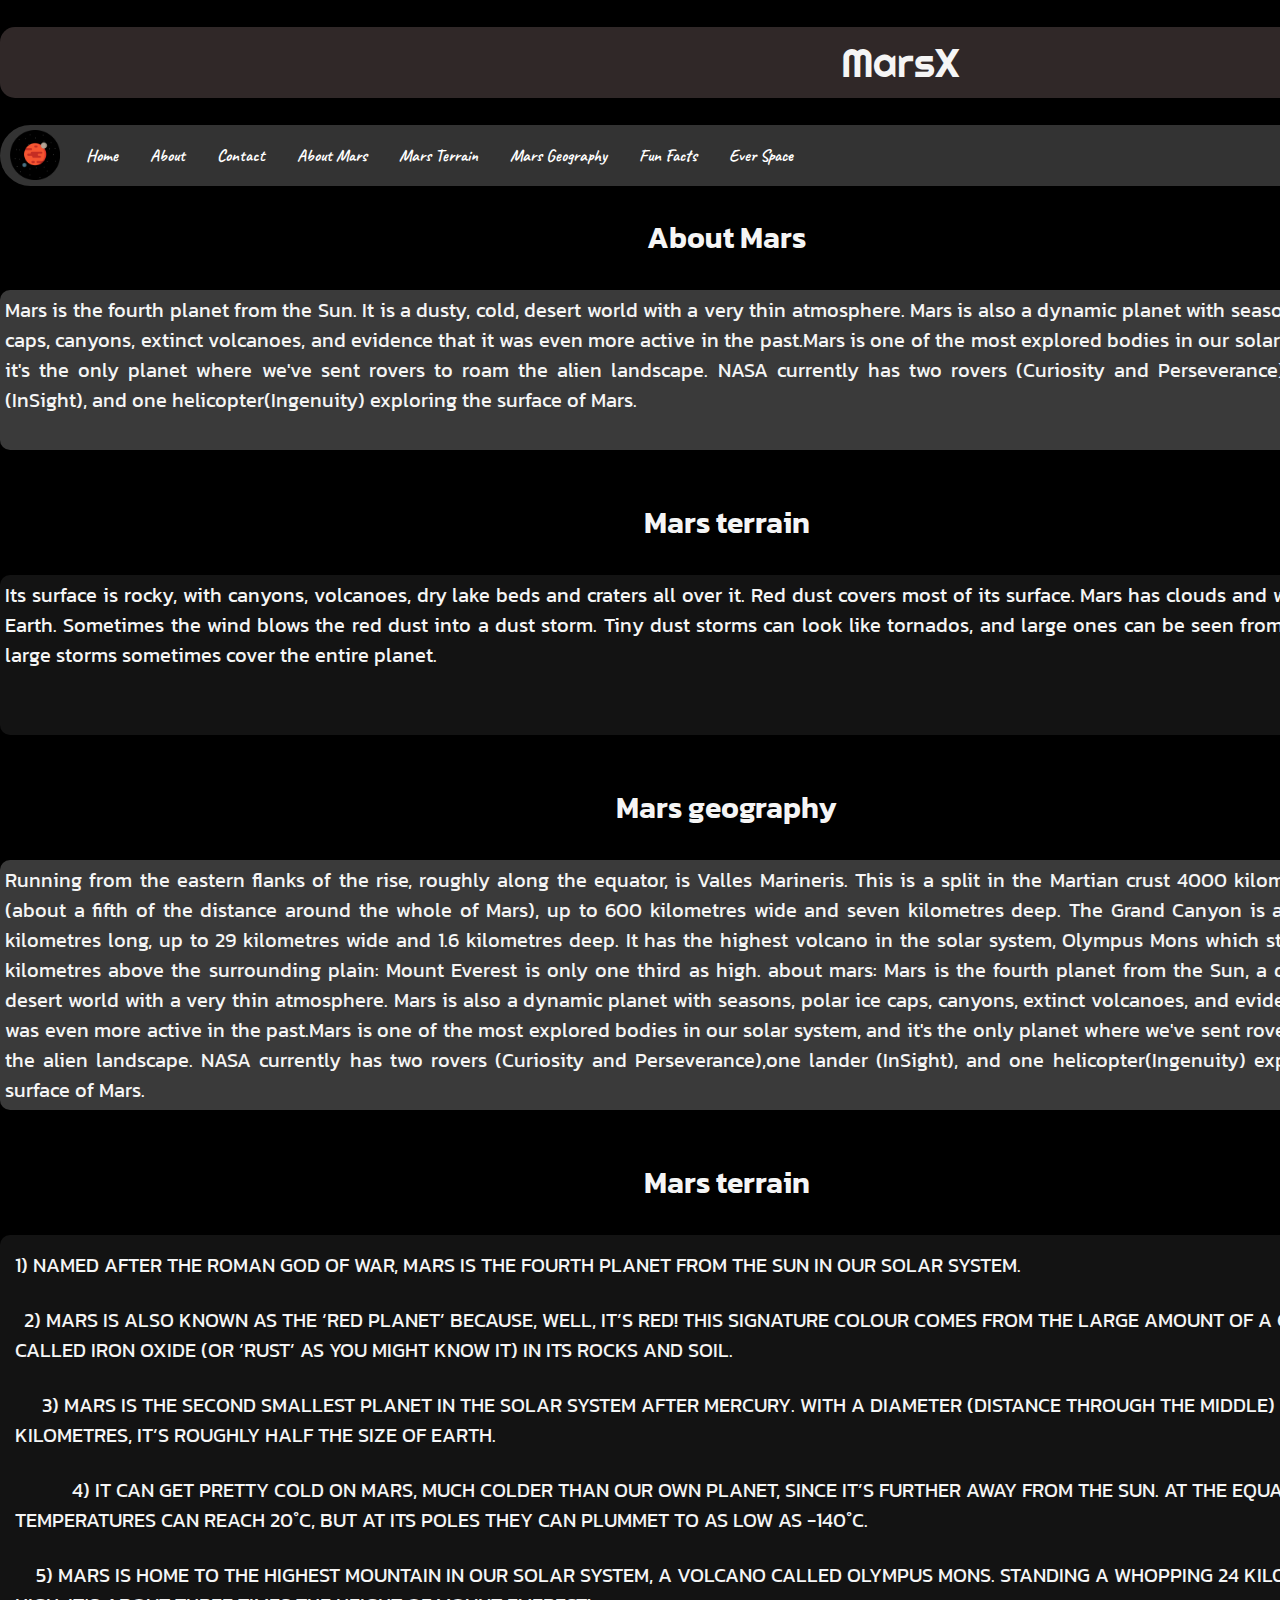
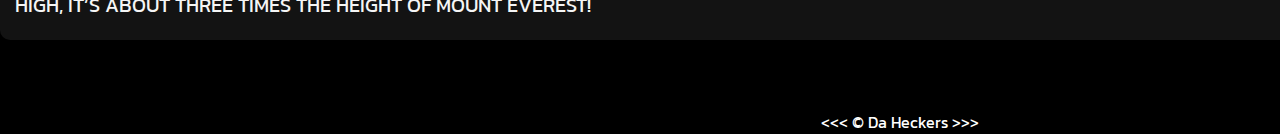
<file: index.html>
<!DOCTYPE html>
<html lang="en">
  <head>
    <meta charset="UTF-8" />

    <meta http-equiv="X-UA-Compatible" content="IE=edge" />

    <meta name="viewport" content="width=device-width, initial-scale=1.0" />

    <meta name="author" content="Da Heckers" />

    <meta name="description" content="Life On Mars" />

    <link rel="icon" href="/logo.png" type="image/x-icon" />

    <link rel="stylesheet" href="/style.css" type="text/css" />

    <script src="/function.js"></script>

    <title>MarsX</title>
  </head>

  <body onload="sh1()">
    <h1 class="main_heading">MarsX</h1>
        <div class="topnav">
          <img
            class="logo"
            src="/logo.png"
          />
          <a href="/index.html">Home</a>
          <a href="/about.html">About</a>
          <a href="/contact.html">Contact</a>
          <a href="#about_mars">About Mars</a>
          <a href="#mars_terrain">Mars Terrain</a>
          <a href="#mars_geography">Mars Geography</a>
          <a href="#fun_facts">Fun Facts</a>
          <a href="https://dh-productions.itch.io/everspace">Ever Space</a>
        </div>

    <h2 class="heading" id="about_mars">About Mars</h2>

    <div class="info_group1">
      
      <p class="info_al1">
        Mars is the fourth planet from the Sun. It is a dusty, cold, desert world
        with a very thin atmosphere. Mars is also a dynamic planet with seasons,
        polar ice caps, canyons, extinct volcanoes, and evidence that it was even
        more active in the past.Mars is one of the most explored bodies in our
        solar system, and it's the only planet where we've sent rovers to roam the
        alien landscape. NASA currently has two rovers (Curiosity and
        Perseverance),one lander (InSight), and one helicopter(Ingenuity)
        exploring the surface of Mars.
      </p>
  
      <img
        class="abt_mars"
        src="/abt_mars.png"
      />
    </div>

    <h2 class="heading" id="mars_terrain">Mars terrain</h2>

    <div class="info_group1">
      
      <p class="info_al2">
        Its surface is rocky, with canyons, volcanoes, dry lake beds and craters all over it. Red dust covers most of its surface. Mars has clouds and wind just like Earth. Sometimes the wind blows the red dust into a dust storm. Tiny dust storms can look like tornados, and large ones can be seen from Earth. Mars’ large storms sometimes cover the entire planet.

      </p>
  
      <img
        class="mars_terrain"
        src="/mars_terrain.png"
      />
    </div>

    <h2 class="heading" id="mars_geography">Mars geography</h2>

    <div class="info_group1">
      
      <p class="info_al1">
        Running from the eastern flanks of the rise, roughly along the equator, is Valles Marineris. This is a split in the Martian crust 4000 kilometres long (about a fifth of the distance around the whole of Mars), up to 600 kilometres wide and seven kilometres deep. The Grand Canyon is a mere 450 kilometres long, up to 29 kilometres wide and 1.6 kilometres deep.

It has the highest volcano in the solar system, Olympus Mons which stands at 26 kilometres above the surrounding plain: Mount Everest is only one third as high.

about mars: Mars is the fourth planet from the Sun, a dusty, cold, desert world with a very thin atmosphere. Mars is also a dynamic planet with seasons, polar ice caps, canyons, extinct volcanoes, and evidence that it was even more active in the past.Mars is one of the most explored bodies in our solar system, and it's the only planet where we've sent rovers to roam the alien landscape. NASA currently         has two rovers (Curiosity and Perseverance),one lander (InSight), and one helicopter(Ingenuity)         exploring the surface of Mars.

      </p>
  
      <img
        class="geo_mars"
        src="/geo_mars.png"
      />
    </div>

    <h2 class="heading" id="mars_terrain">Mars terrain</h2>

    <div class="info_group1">
      
      <p>
        <ol class="info_al2">
          <li>1) Named after the Roman God of war, Mars is the fourth planet from the sun in  our solar system.</li>
          <li>2) Mars is also known as the ‘Red Planet’ because, well, it’s red! This signature colour comes from the large amount of a chemical called iron oxide (or ‘rust’ as you might know it) in its rocks and soil.</li>
          <li>3) Mars is the second smallest planet in the solar system after Mercury. With a diameter (distance through the middle) of 6,791 kilometres, it’s roughly half the size of Earth.</li>
          <li>4) It can get pretty cold on Mars, much colder than our own planet, since it’s further away from the sun. At the equator, temperatures can reach 20°C, but at its poles they can plummet to as low as -140°C.</li>
          <li>5)  Mars is home to the highest mountain in our solar system, a volcano called Olympus Mons. Standing a whopping 24 kilometres high, it’s about three times the height of Mount Everest!</li>
        </ol>
      </p>
  
      <img
        class="fun_facts"
        src="/fun_facts.png"
      />
    </div>

    <div class="copyright">&lt;&lt;&lt; &copy; Da Heckers &gt;&gt;&gt;</div>
  </body>
</html>
</file>
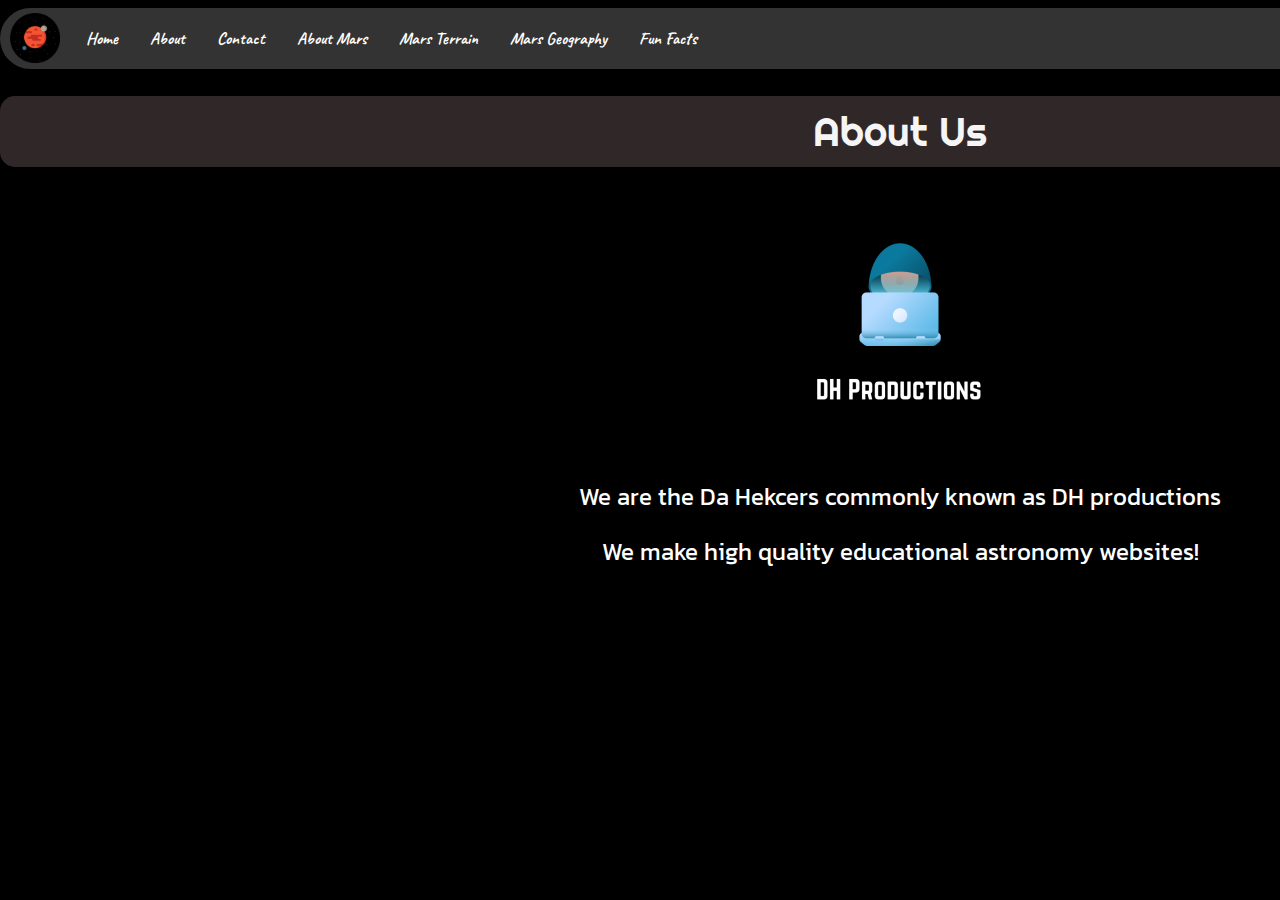
<file: about.html>
<!DOCTYPE html>
<html lang="en">
<head>
    <meta charset="UTF-8">
    <meta http-equiv="X-UA-Compatible" content="IE=edge">
    <meta name="viewport" content="width=device-width, initial-scale=1.0">
    <meta name="author" content="Da Heckers" />
    <meta name="description" content="Life On Mars" />
    <link rel="icon" href="/logo.png" type="image/x-icon" />
    <link rel="stylesheet" href="/style.css" type="text/css" />
    <script src="/function.js"></script>
    <title>About</title>
</head>
<body onload="sh1()">
  <div class="topnav">
    <img
      class="logo"
      src="/logo.png"
    />
    <a href="/index.html">Home</a>
    <a href="/about.html">About</a>
    <a href="/contact.html">Contact</a>
    <a href="/index.html#about_mars">About Mars</a>
    <a href="/index.html#mars_terrain">Mars Terrain</a>
    <a href="/index.html#mars_geography">Mars Geography</a>
    <a href="/index.html#fun_facts">Fun Facts</a>
  </div>
      <h1 class="main_heading">About Us</h1>
      <h1 class="main_img"><img src="/dh_productions.png" alt=""></h1>
      <h2 class="ptia">We are the Da Hekcers commonly known as DH productions</h2>
      <h2 class="ptia">We make high quality educational astronomy websites!</h2>
</body>
</html>
</file>
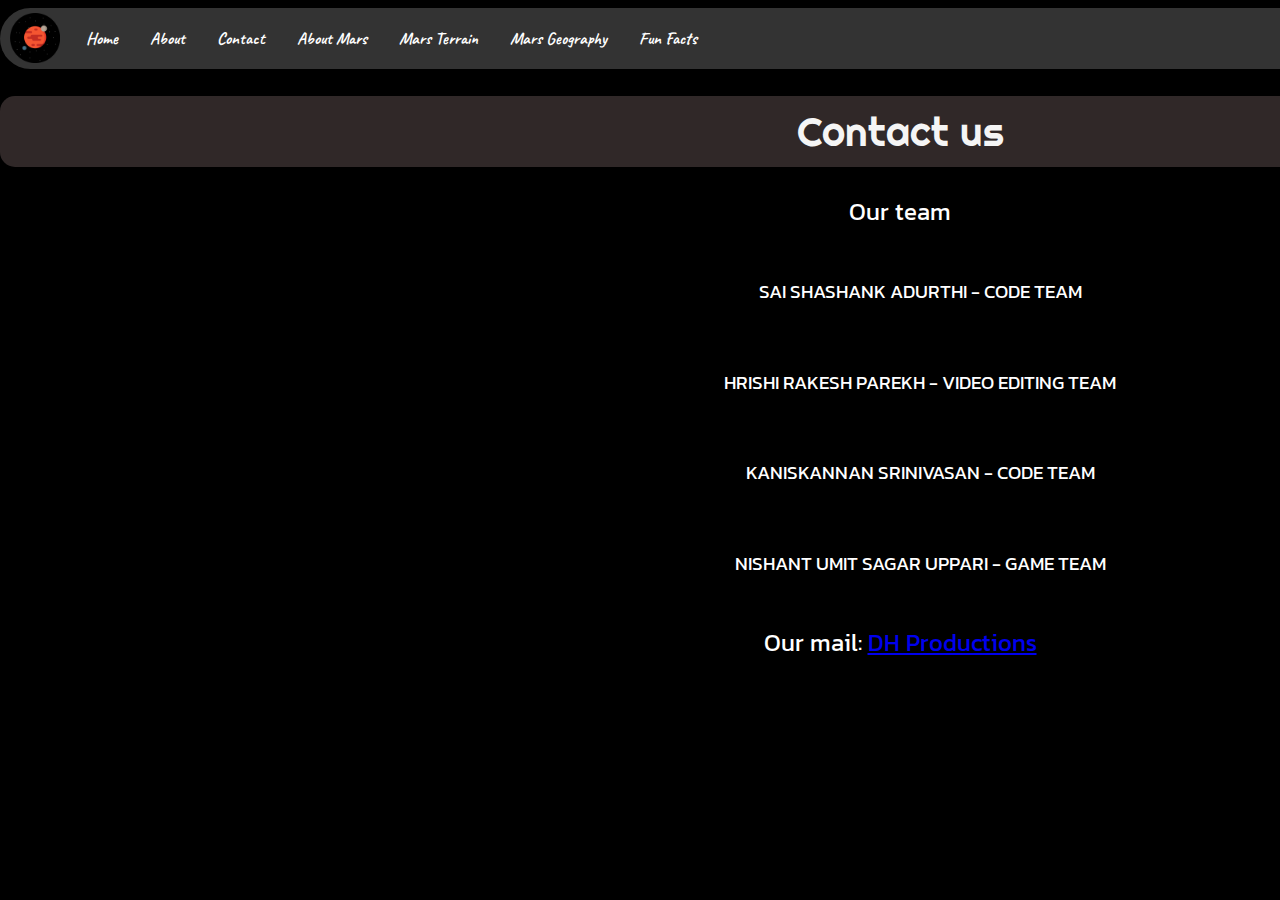
<file: contact.html>
<!DOCTYPE html>
<html lang="en">
<head>
    <meta charset="UTF-8">
    <meta http-equiv="X-UA-Compatible" content="IE=edge">
    <meta name="viewport" content="width=device-width, initial-scale=1.0">
    <meta name="author" content="Da Heckers" />
    <meta name="description" content="Life On Mars" />
    <link rel="icon" href="/logo.png" type="image/x-icon" />
    <link rel="stylesheet" href="/style.css" type="text/css" />
    <script src="/function.js"></script>
    <title>Contact</title>
</head>
<body onload="sh1()">
  <div class="topnav">
    <img
      class="logo"
      src="/logo.png"
    />
    <a href="/index.html">Home</a>
    <a href="/about.html">About</a>
    <a href="/contact.html">Contact</a>
    <a href="/index.html#about_mars">About Mars</a>
    <a href="/index.html#mars_terrain">Mars Terrain</a>
    <a href="/index.html#mars_geography">Mars Geography</a>
    <a href="/index.html#fun_facts">Fun Facts</a>
  </div>
      <h1 class="main_heading">Contact us</h1>
      <h2 class="ptia">Our team</h2>
      <ol class="ptia">
        <li><h3>Sai Shashank Adurthi - Code Team</h3></li>
        <li><h3>Hrishi Rakesh Parekh - Video Editing Team</h3></li>
        <li><h3>Kaniskannan Srinivasan - Code Team</h3></li>
        <li><h3>Nishant Umit Sagar Uppari - Game Team</h3></li>
      </ol>
      <h2 class="ptia">Our mail: <a href="mailto: dhproductions84@gmail.com">DH Productions</a></h2>
</body>
</html>
</file>
<file: style.css>
@font-face {
  font-family: righteous;
  src: url(/righteous_regular.ttf);
  font-weight: bold;
}

@font-face {
  font-family: kanit;
  src: url(/kanit-regular.ttf);
  font-weight: bold;
}

@font-face {
  font-family: kanit_sb;
  src: url(/kanit-semibold.ttf);
  font-weight: bold;
}

@font-face {
  font-family: caveat_b;
  src: url(/caveat-bold.ttf); 
  font-weight: bold;
}

.logo {
  width: 50px;
  height: 50px;
}

body {
  background-color: black;
  color: white;
  margin-left:auto;
  margin-right:auto;
  width: auto;
  resize: both;
  position: relative;
}


.main_heading {
  font-family: "righteous";
  font-size: 40px;
  text-align: center;
  color: whitesmoke;
  background-color: rgb(48, 40, 40);
  padding: 10px 10px;
  border-radius: 15px;
}

.heading {
  font-size: 30px;
  font-family: "kanit_sb";
  color: whitesmoke;
  background-color: black;
  padding: 5px 5px;
  margin-right: 347px;
  margin-bottom: -30px;
  padding-bottom: 40px;
  text-align: center;
}

.info_al1 {
  font-size: 20px;
  font-family: "kanit";
  text-align: justify;
  text-align-last: justify;
  text-align-last: left;
  color: whitesmoke;
  background-color: rgb(58, 58, 58);
  padding: 5px 5px;
  margin-right: 47px;
  border-radius: 10px;
}

.info_al2 {
  font-size: 20px;
  font-family: "kanit";
  text-align: justify;
  text-align-last: justify;
  text-align-last: left;
  color: whitesmoke;
  background-color: rgb(19, 19, 19);
  padding: 5px 5px;
  margin-right: 47px;
  border-radius: 10px;
  list-style: none;
}


.abt_mars {
  border-radius: 10px;
  height: 200px;
  width: auto;
}

.mars_terrain {
  border-radius: 10px;
  height: 200px;
  width: auto;
}

.geo_mars {
  border-radius: 10px;
  height: 200px;
  width: auto;
  position: relative;
  top: 100px;
}

.main_img {
  text-align: center;
}

.fun_facts {
  border-radius: 10px;
  height: 360px;
  width: 360px;
  position: relative;
  top: 100px;
}

.info_group1 {
  display: flex;
}

.copyright {
  margin-top: 50px;
  text-align: center;
  font-family: "kanit";
}

.topnav {
  overflow: hidden;
  background-color: rgb(51, 51, 51);
  border-radius: 50px;
  font-family: "caveat_b";
  font-size: larger;
}


.topnav img {
  float: left;
  display: block;
  margin-right: 10px;
  margin-left: 10px;
  margin-top: 5px;
  margin-bottom: 5px;
}

.topnav a {
  float: left;
  display: block;
  color: white;
  text-align: center;
  padding: 20px 16px;
  text-decoration: none;
  font-size: 17px;
  border-radius: 50px;
}

html {
  width: 200vh;
  height: 100vh;
  position: absolute;
}

.topnav a:hover {
  color: black;
  background-color: rgb(157, 154, 154);
}

.topnav input[type="text"] {
  float: right;
  padding: 6px;
  border: none;
  margin-right: 16px;
  margin-top: 8px;
  font-size: 17px;
}

@media screen and (max-width: 600px) {
  .topnav a,
  .topnav input[type="text"] {
    float: none;
    display: block;
    text-align: left;
    width: 100%;
    margin: 0;
    padding: 14px;
  }
  .topnav input[type="text"] {
    border: 1px solid #ccc;
  }
}

#myInput {
  background-image: url("/search_icon.png"); 
  background-size: 17px;
  background-position: 10px 12px; 
  background-repeat: no-repeat; 
  font-size: 16px; 
  padding: 12px 20px 12px 40px; 
  border: 1px solid #ddd; 
  border-radius: 50px;
  position: absolute;
  left: 290px;
  top: 180px;
}


#myUL {
  list-style-type: none;
  padding: 0;
  margin: auto;
  width: max-content;
  position:absolute;
  left: -510px;
  right: 1px;
  bottom: -400px;
  top: 230px;
}

#myUL li a {
  margin-top: -1px; 
  background-color: #f6f6f6; 
  padding: 10px; 
  text-decoration: none; 
  font-size: 18px; 
  color: black; 
  display: block; 
}

#myUL li a:hover:not(.header) {
  background-color: #eee; 
}

li {
  position: relative;
  display: block;
  margin-bottom: 5px;
  padding: 10px;
  text-align: center;
  text-transform: uppercase;
  animation: fadeIn 0.5s linear;
  animation-fill-mode: both;
}

@for $i from 1 through $total-items {
  li:nth-child(#{$i}) {
    animation-delay: .25s * $i;
  }
}

@-webkit-keyframes fadeIn {
  0% {
    opacity: 0;
    top: 100px;
  }
  75% {
    opacity: 0.5;
    top: 0px;
  }
  100% {
    opacity: 1;
  }
}

.slide-fade li {
  transition: all 0.4s ease-out;
  opacity: 0;
}
.slide-fade li.show {
  opacity: 1;
}

a {
  border-radius: 10px;
}

.ptia {
  text-align: center;
  font-family: "kanit";
}
</file>
